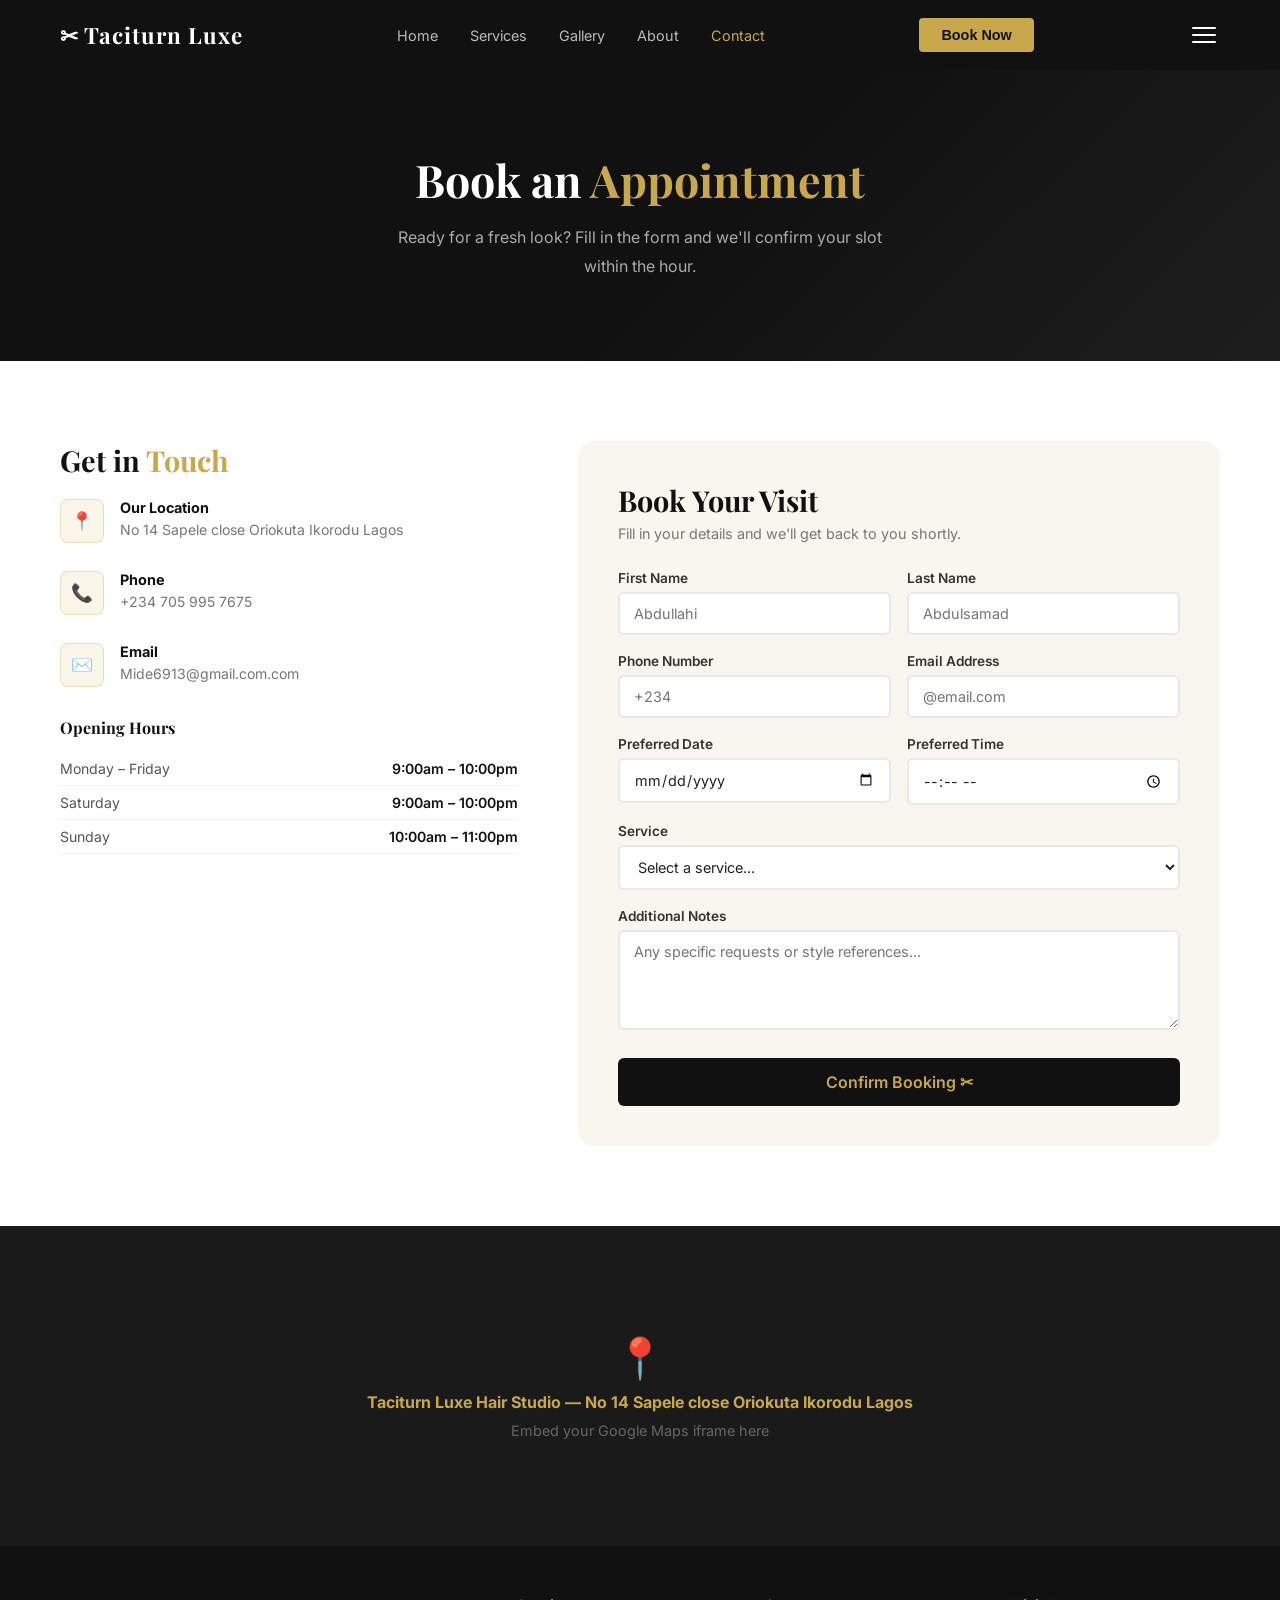
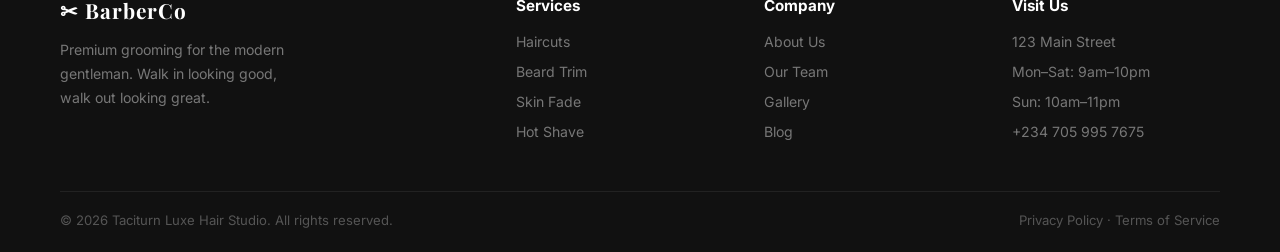
<file: contact.html>
<!DOCTYPE html>
<html lang="en">
<head>
  <meta charset="UTF-8" />
  <meta name="viewport" content="width=device-width, initial-scale=1.0" />
  <title>Contact — BarberCo</title>
  <link rel="stylesheet" href="style.css" />
  <link href="https://fonts.googleapis.com/css2?family=Playfair+Display:wght@600;700&family=Inter:wght@400;500;600&display=swap" rel="stylesheet" />
  <style>
    .page-hero {
      background: linear-gradient(135deg, #111 55%, #1e1e1e 100%);
      padding: 80px 60px;
      text-align: center;
    }
    .page-hero h1 { color: #fff; font-size: 2.8rem; margin-bottom: 14px; }
    .page-hero h1 span { color: #c9a84c; }
    .page-hero p { color: #aaa; font-size: 1rem; max-width: 500px; margin: 0 auto; line-height: 1.8; }

    .contact-section {
      display: grid;
      grid-template-columns: 1fr 1.4fr;
      gap: 60px;
      padding: 80px 60px;
      background: #fff;
    }

    .contact-info h2 { font-size: 1.8rem; color: #111; margin-bottom: 20px; }
    .contact-info h2 span { color: #c9a84c; }

    .info-item {
      display: flex;
      gap: 16px;
      align-items: flex-start;
      margin-bottom: 28px;
    }
    .info-icon {
      width: 44px;
      height: 44px;
      background: rgba(201,168,76,0.12);
      border: 1px solid rgba(201,168,76,0.3);
      border-radius: 8px;
      display: flex;
      align-items: center;
      justify-content: center;
      font-size: 1.1rem;
      flex-shrink: 0;
    }
    .info-text strong { display: block; color: #111; font-size: 0.9rem; margin-bottom: 3px; }
    .info-text span { color: #777; font-size: 0.88rem; line-height: 1.6; }

    .hours-table { margin-top: 30px; }
    .hours-table h3 { font-size: 1rem; color: #111; margin-bottom: 14px; font-family: 'Playfair Display', serif; }
    .hours-row {
      display: flex;
      justify-content: space-between;
      padding: 8px 0;
      border-bottom: 1px solid #f0f0f0;
      font-size: 0.88rem;
    }
    .hours-row span:first-child { color: #555; }
    .hours-row span:last-child { color: #111; font-weight: 600; }
    .hours-row.closed span:last-child { color: #e55; }

    /* FORM */
    .booking-form { background: #f9f6f0; border-radius: 16px; padding: 40px; }
    .booking-form h2 { font-size: 1.8rem; color: #111; margin-bottom: 6px; }
    .booking-form > p { color: #777; font-size: 0.9rem; margin-bottom: 28px; }

    .form-row { display: grid; grid-template-columns: 1fr 1fr; gap: 16px; }

    .form-group { margin-bottom: 18px; }
    .form-group label { display: block; font-size: 0.85rem; font-weight: 600; color: #333; margin-bottom: 6px; }
    .form-group input,
    .form-group select,
    .form-group textarea {
      width: 100%;
      padding: 11px 14px;
      border: 2px solid #e8e8e8;
      border-radius: 6px;
      font-size: 0.9rem;
      font-family: 'Inter', sans-serif;
      color: #222;
      background: #fff;
      transition: border-color 0.2s;
      outline: none;
    }
    .form-group input:focus,
    .form-group select:focus,
    .form-group textarea:focus { border-color: #c9a84c; }
    .form-group textarea { resize: vertical; min-height: 100px; }

    .form-submit {
      width: 100%;
      padding: 14px;
      background: #111;
      color: #c9a84c;
      border: none;
      border-radius: 6px;
      font-size: 1rem;
      font-weight: 600;
      cursor: pointer;
      font-family: 'Inter', sans-serif;
      transition: background 0.2s;
      margin-top: 6px;
    }
    .form-submit:hover { background: #c9a84c; color: #111; }

    .map-section {
      background: #111;
      padding: 0;
      height: 320px;
      display: flex;
      align-items: center;
      justify-content: center;
      color: #555;
      font-size: 0.9rem;
      position: relative;
      overflow: hidden;
    }
    .map-placeholder {
      width: 100%;
      height: 100%;
      background: #1a1a1a;
      display: flex;
      flex-direction: column;
      align-items: center;
      justify-content: center;
      gap: 10px;
    }
    .map-placeholder span { font-size: 2.5rem; }
    .map-placeholder p { color: #666; font-size: 0.9rem; }
    .map-placeholder strong { color: #c9a84c; font-size: 1rem; }

    @media (max-width: 900px) {
      .page-hero { padding: 60px 24px; }
      .contact-section { grid-template-columns: 1fr; padding: 40px 24px; }
      .form-row { grid-template-columns: 1fr; }
      .booking-form { padding: 28px 20px; }
    }
  </style>
</head>
<body>

  <nav>
    <span class="logo">✂ Taciturn Luxe</span>
    <ul class="nav-links">
      <li><a href="index.html">Home</a></li>
      <li><a href="services.html">Services</a></li>
      <li><a href="gallery.html">Gallery</a></li>
      <li><a href="about.html">About</a></li>
      <li><a href="contact.html" class="active">Contact</a></li>
    </ul>
    <button class="nav-cta">Book Now</button>
    <button class="hamburger" id="hamburger" aria-label="Menu">
      <span></span><span></span><span></span>
    </button>
  </nav>
  <div class="mobile-nav" id="mobileNav">
    <a href="index.html">Home</a>
    <a href="services.html">Services</a>
    <a href="gallery.html">Gallery</a>
    <a href="about.html">About</a>
    <a href="contact.html" class="active">Contact</a>
    <a href="contact.html" class="mob-cta">Book Now ✂</a>
  </div>
  <script>
    const btn = document.getElementById('hamburger');
    const nav = document.getElementById('mobileNav');
    btn.addEventListener('click', () => {
      btn.classList.toggle('open');
      nav.classList.toggle('open');
      if (nav.classList.contains('open')) {
        window.scrollTo({ top: 0, behavior: 'smooth' });
      }
    });
  </script>

  <div class="page-hero">
    <h1>Book an <span>Appointment</span></h1>
    <p>Ready for a fresh look? Fill in the form and we'll confirm your slot within the hour.</p>
  </div>

  <section class="contact-section">

    <div class="contact-info">
      <h2>Get in <span>Touch</span></h2>

      <div class="info-item">
        <div class="info-icon">📍</div>
        <div class="info-text">
          <strong>Our Location</strong>
          <span>No 14 Sapele close Oriokuta Ikorodu Lagos</span>
        </div>
      </div>

      <div class="info-item">
        <div class="info-icon">📞</div>
        <div class="info-text">
          <strong>Phone</strong>
          <span>+234 705 995 7675</span>
        </div>
      </div>

      <div class="info-item">
        <div class="info-icon">✉️</div>
        <div class="info-text">
          <strong>Email</strong>
          <span>Mide6913@gmail.com.com</span>
        </div>
      </div>

      <div class="hours-table">
        <h3>Opening Hours</h3>
        <div class="hours-row"><span>Monday – Friday</span><span>9:00am – 10:00pm</span></div>
        <div class="hours-row"><span>Saturday</span><span>9:00am – 10:00pm</span></div>
        <div class="hours-row"><span>Sunday</span><span>10:00am – 11:00pm</span></div>
      </div>
    </div>

    <div class="booking-form">
      <h2>Book Your Visit</h2>
      <p>Fill in your details and we'll get back to you shortly.</p>

      <div class="form-row">
        <div class="form-group">
          <label>First Name</label>
          <input type="text" placeholder="Abdullahi" />
        </div>
        <div class="form-group">
          <label>Last Name</label>
          <input type="text" placeholder="Abdulsamad" />
        </div>
      </div>

      <div class="form-row">
        <div class="form-group">
          <label>Phone Number</label>
          <input type="tel" placeholder="+234" />
        </div>
        <div class="form-group">
          <label>Email Address</label>
          <input type="email" placeholder="@email.com" />
        </div>
      </div>

      <div class="form-row">
        <div class="form-group">
          <label>Preferred Date</label>
          <input type="date" />
        </div>
        <div class="form-group">
          <label>Preferred Time</label>
          <input type="time" />
        </div>
      </div>

      <div class="form-group">
        <label>Service</label>
        <select>
          <option value="">Select a service...</option>
          <option>Classic Haircut from &#8358;10,000</option>
          <option>DreadLocks from &#8358;30,000</option>
          <option>Twist from &#8358;20,000</option>
          <option>Hot Towel Shave  From &#8358;5,000</option>
          <option>Breads From &#8358;30,000</option>
          <option>Kids Haircut  From &#8358;5,000</option>
        </select>
      </div>

      <div class="form-group">
        <label>Additional Notes</label>
        <textarea placeholder="Any specific requests or style references..."></textarea>
      </div>

      <button class="form-submit">Confirm Booking ✂</button>
    </div>

  </section>

  <div class="map-section">
    <div class="map-placeholder">
      <span>📍</span>
      <strong>Taciturn Luxe Hair Studio — No 14 Sapele close Oriokuta Ikorodu Lagos</strong>
      <p>Embed your Google Maps iframe here</p>
    </div>
  </div>

  <footer>
    <div class="footer-grid">
      <div class="footer-brand">
        <span class="logo">✂ BarberCo</span>
        <p>Premium grooming for the modern gentleman. Walk in looking good, walk out looking great.</p>
      </div>
      <div>
        <h5>Services</h5>
        <ul>
          <li><a href="services.html">Haircuts</a></li>
          <li><a href="services.html">Beard Trim</a></li>
          <li><a href="services.html">Skin Fade</a></li>
          <li><a href="services.html">Hot Shave</a></li>
        </ul>
      </div>
      <div>
        <h5>Company</h5>
        <ul>
          <li><a href="about.html">About Us</a></li>
          <li><a href="about.html">Our Team</a></li>
          <li><a href="gallery.html">Gallery</a></li>
          <li><a href="#">Blog</a></li>
        </ul>
      </div>
      <div>
        <h5>Visit Us</h5>
        <ul>
          <li><a href="#">123 Main Street</a></li>
          <li><a href="#">Mon–Sat: 9am–10pm</a></li>
          <li><a href="#">Sun: 10am–11pm</a></li>
          <li><a href="#">+234 705 995 7675</a></li>
        </ul>
      </div>
    </div>
    <div class="footer-bottom">
      <span>© 2026 Taciturn Luxe Hair Studio. All rights reserved.</span>
      <span>Privacy Policy · Terms of Service</span>
    </div>
  </footer>

</body>
</html>
</file>
<file: style.css>
* {
  margin: 0;
  padding: 0;
  box-sizing: border-box;
}

body {
  font-family: 'Inter', sans-serif;
  color: #222;
  background: #fff;
}

h1, h2, h3 {
  font-family: 'Playfair Display', serif;
}

/* NAV */
nav {
  display: flex;
  align-items: center;
  justify-content: space-between;
  padding: 18px 60px;
  background: #111;
  position: sticky;
  top: 0;
  z-index: 100;
}

.logo {
  font-size: 1.4rem;
  font-weight: 700;
  color: #fff;
  letter-spacing: 1px;
  font-family: 'Playfair Display', serif;
}

.nav-links {
  display: flex;
  gap: 32px;
  list-style: none;
}

.nav-links a {
  color: #bbb;
  text-decoration: none;
  font-size: 0.9rem;
  transition: color 0.2s;
}

.nav-links a:hover, .nav-links a.active { color: #c9a84c; }

.nav-links li {
  position: relative;
}

.nav-links li.dropdown > a::after {
  content: " ▼";
  font-size: 0.75rem;
  margin-left: 4px;
}

.nav-links .dropdown {
  position: absolute;
  top: calc(100% + 8px);
  left: 0;
  background: #111;
  border-radius: 10px;
  padding: 10px 0;
  min-width: 220px;
  list-style: none;
  box-shadow: 0 18px 40px rgba(0,0,0,0.25);
  opacity: 0;
  visibility: hidden;
  transform: translateY(10px);
  transition: opacity 0.2s ease, transform 0.2s ease, visibility 0.2s;
  z-index: 200;
}

.nav-links li:hover > .dropdown,
.nav-links li:focus-within > .dropdown {
  opacity: 1;
  visibility: visible;
  transform: translateY(0);
}

.nav-links .dropdown li {
  width: 100%;
}

.nav-links .dropdown a {
  display: block;
  padding: 10px 18px;
  color: #bbb;
  white-space: nowrap;
  font-size: 0.9rem;
  transition: background 0.2s, color 0.2s;
}

.nav-links .dropdown a:hover {
  background: rgba(201,168,76,0.12);
  color: #fff;
}

.mobile-nav .mobile-sub-link {
  padding-left: 18px;
  font-size: 0.92rem;
  color: #ddd;
}

.mobile-nav .mobile-sub-link:hover {
  color: #fff;
}

.nav-cta {
  background: #c9a84c;
  color: #111;
  border: none;
  padding: 9px 22px;
  border-radius: 4px;
  cursor: pointer;
  font-size: 0.9rem;
  font-weight: 600;
  transition: background 0.2s;
}

.nav-cta:hover { background: #b8943e; }

/* HERO */
.hero {
  display: grid;
  grid-template-columns: 1fr 1fr;
  align-items: center;
  min-height: 88vh;
  padding: 60px 60px 40px;
  background: linear-gradient(135deg, #1a1a1a 55%, #2a2a2a 100%);
  gap: 40px;
}

.hero-tag {
  display: inline-block;
  background: rgba(201,168,76,0.15);
  color: #c9a84c;
  border: 1px solid rgba(201,168,76,0.3);
  padding: 5px 14px;
  border-radius: 20px;
  font-size: 0.8rem;
  font-weight: 600;
  letter-spacing: 1px;
  text-transform: uppercase;
  margin-bottom: 20px;
}

.hero-text h1 {
  font-size: 3rem;
  line-height: 1.2;
  color: #fff;
  margin-bottom: 20px;
}

.hero-text h1 span { color: #c9a84c; }

.hero-text p {
  color: #aaa;
  font-size: 1rem;
  max-width: 420px;
  margin-bottom: 32px;
  line-height: 1.8;
}

.hero-btns {
  display: flex;
  gap: 14px;
  flex-wrap: wrap;
}  

.hero-btns a {
  display: inline-flex;
  align-items: center;
  justify-content: center;
  text-decoration: none;
  min-width: 180px;
}

.btn-primary {
  background: #c9a84c;
  color: #111;
  padding: 13px 30px;
  border: none;
  border-radius: 4px;
  font-size: 0.95rem;
  font-weight: 600;
  cursor: pointer;
  transition: background 0.2s;
}

.btn-primary:hover { background: #b8943e; }

.btn-ghost {
  background: transparent;
  color: #fff;
  padding: 13px 30px;
  border: 2px solid #444;
  border-radius: 4px;
  font-size: 0.95rem;
  cursor: pointer;
  transition: border-color 0.2s, color 0.2s;
}

.btn-ghost:hover { border-color: #c9a84c; color: #c9a84c; }

.hero-image {
  position: relative;
  display: flex;
  justify-content: center;
  align-items: flex-end;
}

.hero-image img {
  width: 100%;
  max-width: 480px;
  border-radius: 12px;
  object-fit: cover;
  height: 520px;
  filter: brightness(0.92);
}

.hero-badge {
  position: absolute;
  bottom: 30px;
  left: 0;
  background: #111;
  border: 1px solid #c9a84c;
  border-radius: 10px;
  padding: 14px 20px;
  font-size: 0.85rem;
  color: #c9a84c;
  font-weight: 600;
}

/* FEATURES */
.features {
  display: grid;
  grid-template-columns: repeat(3, 1fr);
  gap: 30px;
  padding: 70px 60px;
  background: #f9f6f0;
}

.feature-card {
  text-align: center;
  padding: 36px 24px;
  border-radius: 12px;
  background: #fff;
  border-bottom: 3px solid transparent;
  transition: border-color 0.2s, box-shadow 0.2s, transform 3s ease;
}

.feature-card:hover {
  border-color: #c9a84c;
  box-shadow: 0 6px 24px rgba(0,0,0,0.08);
  transform: translateY(-5px);
}

.feature-icon {
  font-size: 2.2rem;
  margin-bottom: 16px;
}

.feature-card h3 {
  font-size: 1.1rem;
  color: #111;
  margin-bottom: 10px;
}

.feature-card p {
  color: #777;
  font-size: 0.9rem;
  line-height: 1.6;
}

/* SECTION TITLE */
.section-title {
  text-align: center;
  padding: 50px 60px 10px;
}

.section-title h2 {
  font-size: 2rem;
  color: #111;
  margin-bottom: 10px;
}

.section-title p {
  color: #777;
  font-size: 0.95rem;
  max-width: 500px;
  margin: 0 auto;
  line-height: 1.7;
}

/* SERVICES */
.products {
  display: grid;
  grid-template-columns: repeat(3, 1fr);
  gap: 28px;
  padding: 40px 60px 70px;
  background: #fff;
}

.product-card {
  border-radius: 12px;
  overflow: hidden;
  background: #f9f6f0;
  transition: transform 0.2s, box-shadow 0.2s;
}

.product-card:hover {
  transform: translateY(-4px);
  box-shadow: 0 8px 28px rgba(0,0,0,0.12);
}

.product-card img {
  width: 100%;
  height: 220px;
  object-fit: cover;
}

.product-info {
  padding: 18px 20px;
}

.product-info h4 {
  font-size: 1rem;
  color: #111;
  margin-bottom: 6px;
  font-weight: 600;
}

.product-info .price {
  color: #c9a84c;
  font-weight: 700;
  font-size: 1rem;
  margin-bottom: 12px;
}

.btn-outline {
  border: 2px solid #111;
  background: transparent;
  color: #111;
  padding: 8px 18px;
  border-radius: 4px;
  font-size: 0.85rem;
  font-weight: 600;
  cursor: pointer;
  transition: all 0.2s;
  text-decoration: none;
  display: inline-block;
}

.btn-outline:hover {
  background: #111;
  color: #fff;
  text-decoration: none;
}

/* PROMO BANNER */
.promo {
  display: grid;
  grid-template-columns: 1fr 1fr;
  align-items: center;
  gap: 40px;
  padding: 70px 60px;
  background: linear-gradient(135deg, #111 55%, #1e1e1e 100%);
  color: #fff;
}

.promo-text h2 {
  font-size: 2.2rem;
  margin-bottom: 16px;
  line-height: 1.3;
  color: #fff;
}

.promo-text h2 span { color: #c9a84c; }

.promo-text p {
  color: #aaa;
  font-size: 0.95rem;
  line-height: 1.8;
  margin-bottom: 28px;
}

.btn-light {
  background: #c9a84c;
  color: #111;
  padding: 13px 30px;
  border: none;
  border-radius: 4px;
  font-size: 0.95rem;
  font-weight: 600;
  cursor: pointer;
  transition: background 0.2s;
}

.btn-light:hover { background: #b8943e; }

.promo-image img {
  width: 100%;
  border-radius: 12px;
  object-fit: cover;
  max-height: 360px;
}

/* TESTIMONIALS */
.testimonials {
  padding: 70px 60px;
  background: #f9f6f0;
}

.testimonials-grid {
  display: grid;
  grid-template-columns: repeat(3, 1fr);
  gap: 28px;
  margin-top: 40px;
}

.testimonial-card {
  background: #fff;
  border-radius: 12px;
  padding: 28px 24px;
  box-shadow: 0 2px 12px rgba(0,0,0,0.06);
  border-top: 3px solid #c9a84c;
}

.stars { color: #c9a84c; font-size: 1.1rem; margin-bottom: 12px; }

.testimonial-card p {
  color: #555;
  font-size: 0.9rem;
  line-height: 1.7;
  margin-bottom: 18px;
}

.reviewer {
  display: flex;
  align-items: center;
  gap: 12px;
}

.reviewer-avatar {
  width: 42px;
  height: 42px;
  border-radius: 50%;
  background: #111;
  display: flex;
  align-items: center;
  justify-content: center;
  color: #c9a84c;
  font-weight: 700;
  font-size: 1rem;
}

.reviewer-info strong { display: block; font-size: 0.9rem; color: #111; }
.reviewer-info span { font-size: 0.8rem; color: #999; }

/* FOOTER */
footer {
  background: #111;
  color: #bbb;
  padding: 50px 60px 24px;
}

.footer-grid {
  display: grid;
  grid-template-columns: 2fr 1fr 1fr 1fr;
  gap: 40px;
  margin-bottom: 40px;
}

.footer-brand .logo { font-size: 1.3rem; display: block; margin-bottom: 14px; }

.footer-brand p {
  font-size: 0.88rem;
  color: #777;
  line-height: 1.7;
  max-width: 240px;
}

footer h5 {
  color: #fff;
  font-size: 0.95rem;
  margin-bottom: 16px;
}

footer ul { list-style: none; }

footer ul li { margin-bottom: 10px; }

footer ul li a {
  color: #777;
  text-decoration: none;
  font-size: 0.88rem;
  transition: color 0.2s;
}

footer ul li a:hover { color: #c9a84c; }

.footer-bottom {
  border-top: 1px solid #222;
  padding-top: 20px;
  display: flex;
  justify-content: space-between;
  align-items: center;
  font-size: 0.82rem;
  color: #555;
}

/* HAMBURGER */
.hamburger {
  display: flex;
  flex-direction: column;
  gap: 5px;
  cursor: pointer;
  background: none;
  border: none;
  padding: 4px;
}
.hamburger span {
  display: block;
  width: 24px;
  height: 2px;
  background: #fff;
  border-radius: 2px;
  transition: all 0.3s;
}
.hamburger.open span:nth-child(1) { transform: translateY(7px) rotate(45deg); }
.hamburger.open span:nth-child(2) { opacity: 0; }
.hamburger.open span:nth-child(3) { transform: translateY(-7px) rotate(-45deg); }
.mobile-nav {
  display: none;
  flex-direction: column;
  background: #111;
  padding: 0 24px;
  overflow: hidden;
}
.mobile-nav.open {
  display: flex;
  padding: 16px 24px 20px;
}
.mobile-nav a {
  color: #bbb;
  text-decoration: none;
  font-size: 1rem;
  font-weight: 500;
  padding: 12px 0;
  border-bottom: 1px solid #222;
  transition: color 0.2s;
}
.mobile-nav a:last-child { border-bottom: none; }
.mobile-nav a:hover, .mobile-nav a.active { color: #c9a84c; }
.mobile-nav .mob-cta {
  margin-top: 14px;
  background: #c9a84c;
  color: #111;
  text-align: center;
  padding: 12px;
  border-radius: 4px;
  font-weight: 700;
  border-bottom: none;
}

/* RESPONSIVE */
@media (max-width: 1024px) {
  .hero { min-height: auto; padding: 50px 40px; }
  .hero-text h1 { font-size: 2.4rem; }
  .about-story { padding: 60px 40px; gap: 40px; }
  .stats-bar { padding: 40px 40px; }
  .team-section { padding: 50px 40px; }
  .services-full { padding: 50px 40px; }
  .page-hero { padding: 60px 40px; }
  .page-hero h1 { font-size: 2.4rem; }
  .contact-section { padding: 60px 40px; gap: 40px; }
}

@media (max-width: 900px) {
  nav { padding: 16px 24px; }
  .nav-links, .nav-cta { display: none; }
  .hamburger { display: flex; }
  .mobile-nav { display: none; }
  .hero, .promo { grid-template-columns: 1fr; padding: 40px 24px; }
  .hero-text h1 { font-size: 2rem; }
  .hero-image img { height: 320px; }
  .hero-btns { flex-direction: column; align-items: stretch; }
  .hero-btns a { width: 100%; }
  .features, .products, .testimonials-grid { grid-template-columns: 1fr; }
  .features, .products { padding: 40px 24px; }
  .section-title { padding: 40px 24px 10px; }
  .testimonials { padding: 40px 24px; }
  .footer-grid { grid-template-columns: 1fr 1fr; }
  footer { padding: 40px 24px 20px; }
}

@media (max-width: 600px) {
  .hero-text h1 { font-size: 1.6rem; }
  .hero-text p { font-size: 0.9rem; }
  .hero-image img { height: 240px; }
  .hero, .promo { padding: 30px 18px; }
  .features, .products { padding: 30px 18px; gap: 20px; }
  .section-title { padding: 30px 18px 10px; }
  .section-title h2 { font-size: 1.5rem; }
  .testimonials { padding: 30px 18px; }
  .footer-grid { grid-template-columns: 1fr; gap: 24px; }
  footer { padding: 30px 18px 16px; }
  .page-hero { padding: 40px 18px; }
  .page-hero h1 { font-size: 1.8rem; }
  .page-hero p { font-size: 0.9rem; }
  .about-story { padding: 30px 18px; }
  .about-story img { height: 260px; }
  .about-story-text h2 { font-size: 1.5rem; }
  .stats-bar { grid-template-columns: 1fr 1fr; padding: 30px 18px; gap: 14px; }
  .stat h3 { font-size: 1.8rem; }
  .team-section { padding: 30px 18px; }
  .team-section h2 { font-size: 1.5rem; }
  .services-full { padding: 30px 18px; }
  .service-detail h2 { font-size: 1.4rem; }
  .contact-section { padding: 30px 18px; gap: 30px; }
  .contact-info h2 { font-size: 1.4rem; }
  .booking-form { padding: 20px 16px; }
  .booking-form h2 { font-size: 1.4rem; }
  .promo-text h2 { font-size: 1.5rem; }
  .btn-primary, .btn-ghost, .btn-light { padding: 11px 22px; font-size: 0.85rem; }
  .footer-bottom { flex-direction: column; gap: 8px; text-align: center; }
}
</file>
